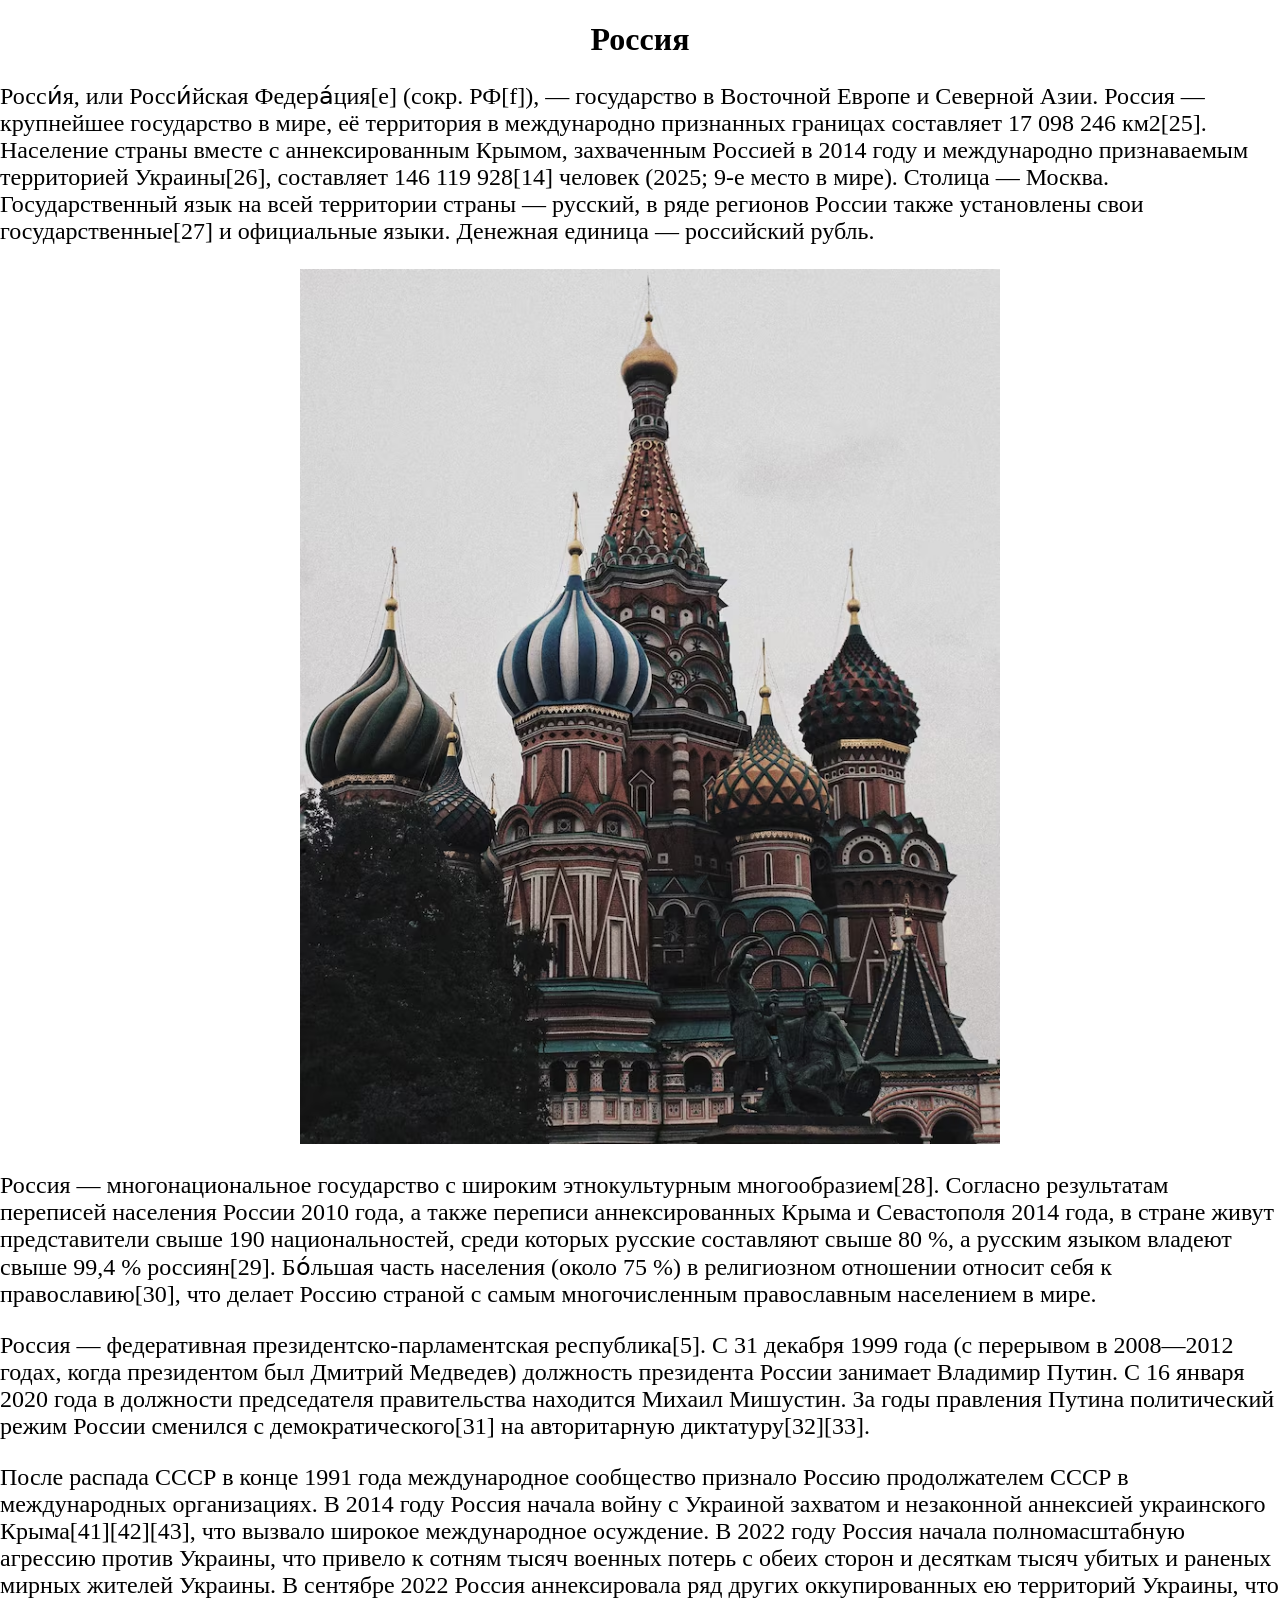
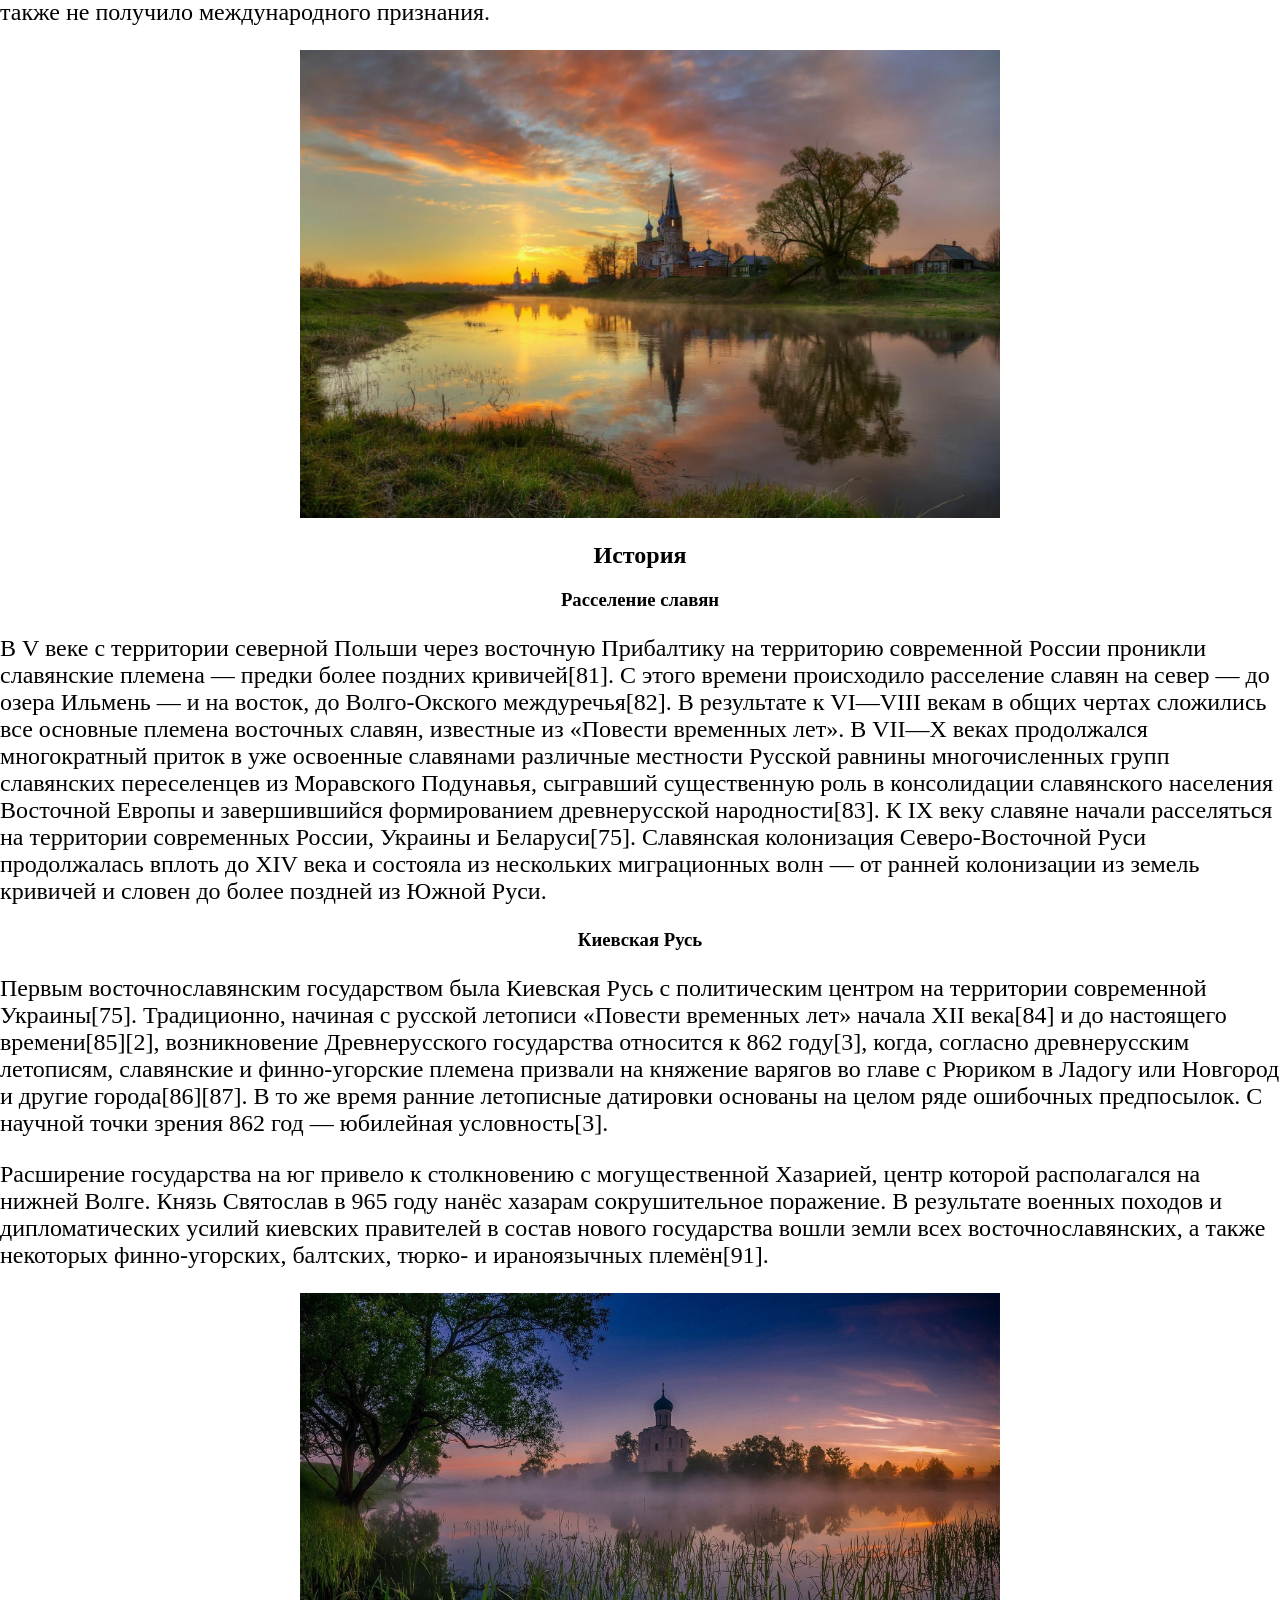
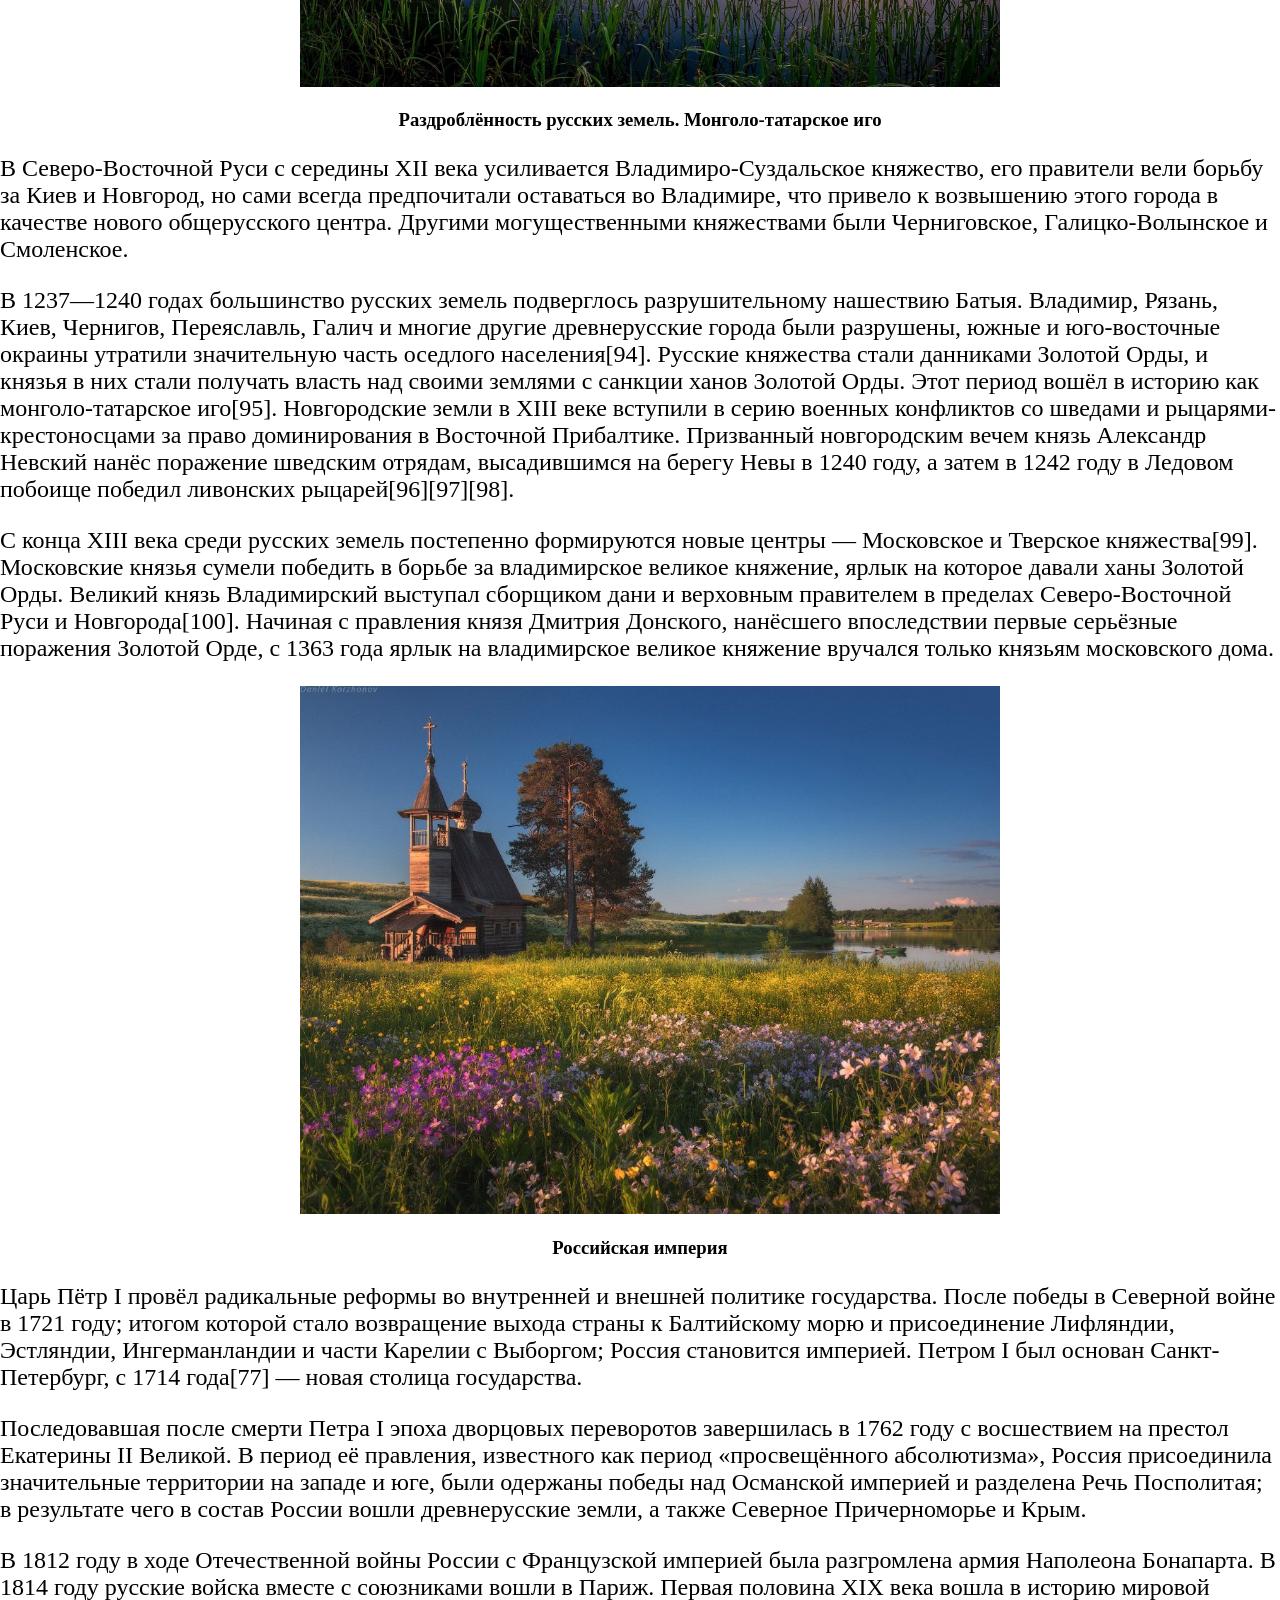
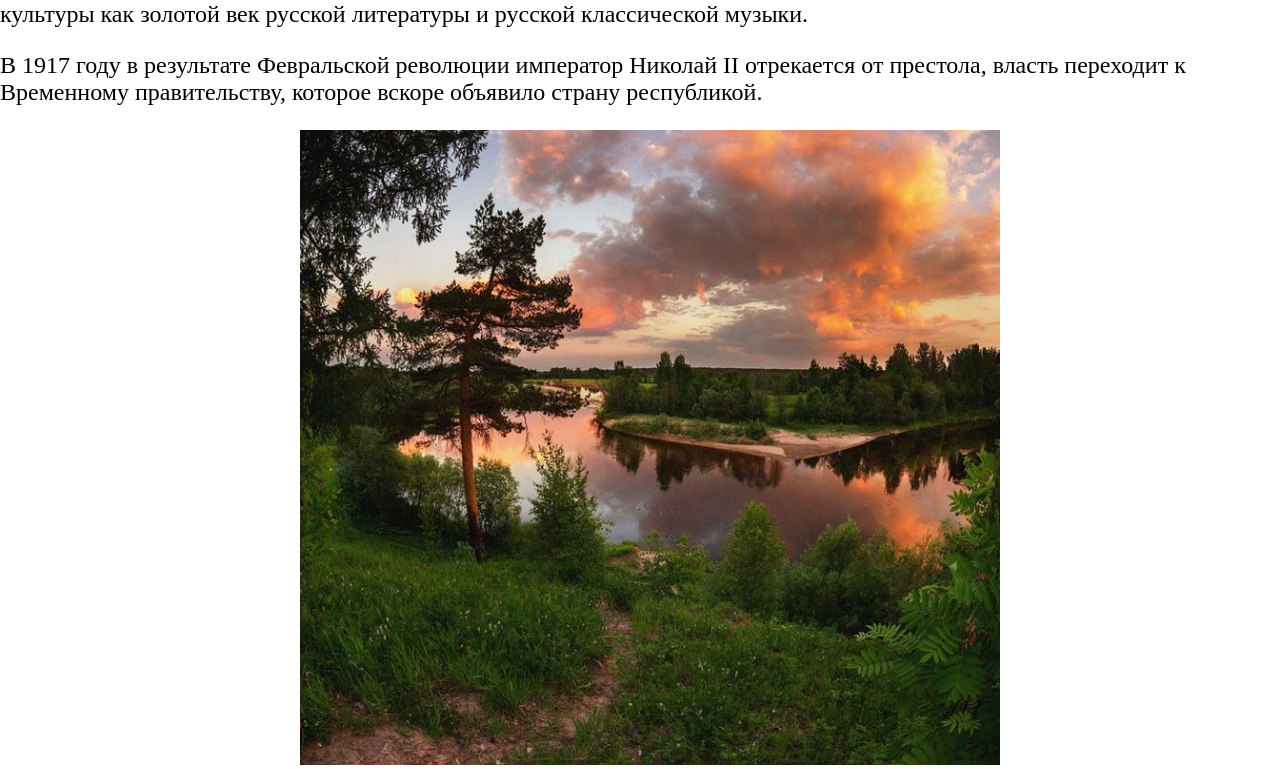
<file: russia.html>
<!DOCTYPE html>
<html>

<head>
    <meta charset="UTF-8">
    <meta name="viewport" content="width=device-width, initial-scale=1.0">
    <title>Россия</title>
    <link rel="stylesheet" href="style.css">
</head>

<body>
    <h1>Россия</h1>
    <p>Росси́я, или Росси́йская Федера́ция[e] (сокр. РФ[f]), — государство в Восточной Европе и Северной Азии. Россия —
        крупнейшее государство в мире, её территория в международно признанных границах составляет 17 098 246 км2[25].
        Население страны вместе с аннексированным Крымом, захваченным Россией в 2014 году и международно признаваемым
        территорией Украины[26], составляет 146 119 928[14] человек (2025; 9-е место в мире). Столица — Москва.
        Государственный язык на всей территории страны — русский, в ряде регионов России также установлены свои
        государственные[27] и официальные языки. Денежная единица — российский рубль.</p>
    <img src="img\low-angle-view-cathedral-against-sky_1048944-3037639.avif">
    <p>Россия — многонациональное государство с широким этнокультурным многообразием[28]. Согласно результатам переписей
        населения России 2010 года, а также переписи аннексированных Крыма и Севастополя 2014 года, в стране живут
        представители свыше 190 национальностей, среди которых русские составляют свыше 80 %, а русским языком владеют
        свыше 99,4 % россиян[29]. Бо́льшая часть населения (около 75 %) в религиозном отношении относит себя к
        православию[30], что делает Россию страной с самым многочисленным православным населением в мире.</p>
    <p>Россия — федеративная президентско-парламентская республика[5]. С 31 декабря 1999 года (с перерывом в 2008—2012
        годах, когда президентом был Дмитрий Медведев) должность президента России занимает Владимир Путин. C 16 января
        2020 года в должности председателя правительства находится Михаил Мишустин. За годы правления Путина
        политический режим России сменился с демократического[31] на авторитарную диктатуру[32][33].</p>
    <p>После распада СССР в конце 1991 года международное сообщество признало Россию продолжателем СССР в международных
        организациях. В 2014 году Россия начала войну с Украиной захватом и незаконной аннексией украинского
        Крыма[41][42][43], что вызвало широкое международное осуждение. В 2022 году Россия начала полномасштабную
        агрессию против Украины, что привело к сотням тысяч военных потерь с обеих сторон и десяткам тысяч убитых и
        раненых мирных жителей Украины. В сентябре 2022 Россия аннексировала ряд других оккупированных ею территорий
        Украины, что также не получило международного признания.</p>
    <img src="img\i.webp" alt="">

    <h2>История</h2>
    <h3>Расселение славян</h3>
    <p>В V веке с территории северной Польши через восточную Прибалтику на территорию современной России проникли
        славянские племена — предки более поздних кривичей[81]. С этого времени происходило расселение славян на север —
        до озера Ильмень — и на восток, до Волго-Окского междуречья[82]. В результате к VI—VIII векам в общих чертах
        сложились все основные племена восточных славян, известные из «Повести временных лет». В VII—X веках продолжался
        многократный приток в уже освоенные славянами различные местности Русской равнины многочисленных групп
        славянских переселенцев из Моравского Подунавья, сыгравший существенную роль в консолидации славянского
        населения Восточной Европы и завершившийся формированием древнерусской народности[83]. К IX веку славяне начали
        расселяться на территории современных России, Украины и Беларуси[75]. Славянская колонизация Северо-Восточной
        Руси продолжалась вплоть до XIV века и состояла из нескольких миграционных волн — от ранней колонизации из
        земель кривичей и словен до более поздней из Южной Руси.</p>

    <h3>Киевская Русь</h3>
    <p>Первым восточнославянским государством была Киевская Русь с политическим центром на территории современной
        Украины[75]. Традиционно, начиная с русской летописи «Повести временных лет» начала XII века[84] и до настоящего
        времени[85][2], возникновение Древнерусского государства относится к 862 году[3], когда, согласно древнерусским
        летописям, славянские и финно-угорские племена призвали на княжение варягов во главе с Рюриком в Ладогу или
        Новгород и другие города[86][87]. В то же время ранние летописные датировки основаны на целом ряде ошибочных
        предпосылок. С научной точки зрения 862 год — юбилейная условность[3].</p>
    <p>Расширение государства на юг привело к столкновению с могущественной Хазарией, центр которой располагался на
        нижней Волге. Князь Святослав в 965 году нанёс хазарам сокрушительное поражение. В результате военных походов и
        дипломатических усилий киевских правителей в состав нового государства вошли земли всех восточнославянских, а
        также некоторых финно-угорских, балтских, тюрко- и ираноязычных племён[91].</p>
    <img src="img\954f48406e1617156d0f98a53d9b4dbe.jpg" alt="">

    <h3>Раздроблённость русских земель. Монголо-татарское иго</h3>
    <p>В Северо-Восточной Руси с середины XII века усиливается Владимиро-Суздальское княжество, его правители вели
        борьбу за Киев и Новгород, но сами всегда предпочитали оставаться во Владимире, что привело к возвышению этого
        города в качестве нового общерусского центра. Другими могущественными княжествами были Черниговское,
        Галицко-Волынское и Смоленское.</p>
    <p>В 1237—1240 годах большинство русских земель подверглось разрушительному нашествию Батыя. Владимир, Рязань, Киев,
        Чернигов, Переяславль, Галич и многие другие древнерусские города были разрушены, южные и юго-восточные окраины
        утратили значительную часть оседлого населения[94]. Русские княжества стали данниками Золотой Орды, и князья в
        них стали получать власть над своими землями с санкции ханов Золотой Орды. Этот период вошёл в историю как
        монголо-татарское иго[95]. Новгородские земли в XIII веке вступили в серию военных конфликтов со шведами и
        рыцарями-крестоносцами за право доминирования в Восточной Прибалтике. Призванный новгородским вечем князь
        Александр Невский нанёс поражение шведским отрядам, высадившимся на берегу Невы в 1240 году, а затем в 1242 году
        в Ледовом побоище победил ливонских рыцарей[96][97][98].</p>
    <p>С конца XIII века среди русских земель постепенно формируются новые центры — Московское и Тверское княжества[99].
        Московские князья сумели победить в борьбе за владимирское великое княжение, ярлык на которое давали ханы
        Золотой Орды. Великий князь Владимирский выступал сборщиком дани и верховным правителем в пределах
        Северо-Восточной Руси и Новгорода[100]. Начиная с правления князя Дмитрия Донского, нанёсшего впоследствии
        первые серьёзные поражения Золотой Орде, с 1363 года ярлык на владимирское великое княжение вручался только
        князьям московского дома.</p>
    <img src="img\13b2c7e793b7b991cbe151606aec77f2.jpg" alt="">

    <h3>Российская империя</h3>
    <p>Царь Пётр I провёл радикальные реформы во внутренней и внешней политике государства. После победы в Северной
        войне в 1721 году; итогом которой стало возвращение выхода страны к Балтийскому морю и присоединение Лифляндии,
        Эстляндии, Ингерманландии и части Карелии с Выборгом; Россия становится империей. Петром I был основан
        Санкт-Петербург, с 1714 года[77] — новая столица государства.</p>
    <p>Последовавшая после смерти Петра I эпоха дворцовых переворотов завершилась в 1762 году с восшествием на престол
        Екатерины II Великой. В период её правления, известного как период «просвещённого абсолютизма», Россия
        присоединила значительные территории на западе и юге, были одержаны победы над Османской империей и разделена
        Речь Посполитая; в результате чего в состав России вошли древнерусские земли, а также Северное Причерноморье и
        Крым.</p>
    <p>В 1812 году в ходе Отечественной войны России с Французской империей была разгромлена армия Наполеона Бонапарта.
        В 1814 году русские войска вместе с союзниками вошли в Париж.
        Первая половина XIX века вошла в историю мировой культуры как золотой век русской литературы и русской
        классической музыки.</p>
    <p>В 1917 году в результате Февральской революции император Николай II отрекается от престола, власть переходит к
        Временному правительству, которое вскоре объявило страну республикой.</p>
    <img src="img\8cb52e1036f06ff963b91670fb53c9f3.jpg" alt="">
</body>

</html>
</file>
<file: style.css>
body{
   margin: 0px;
}

header{
    background-color: black;
    color: white;
    padding: 20px;
}






main{
    padding-top: 20px;
    padding-left: 100px;
    padding-right: 100px;


}
h1, h2, h3{
    text-align: center;
}

img{
    width: 700px;
    margin-left: 300px;
}

p{
    font-size: 24px;
}
</file>
